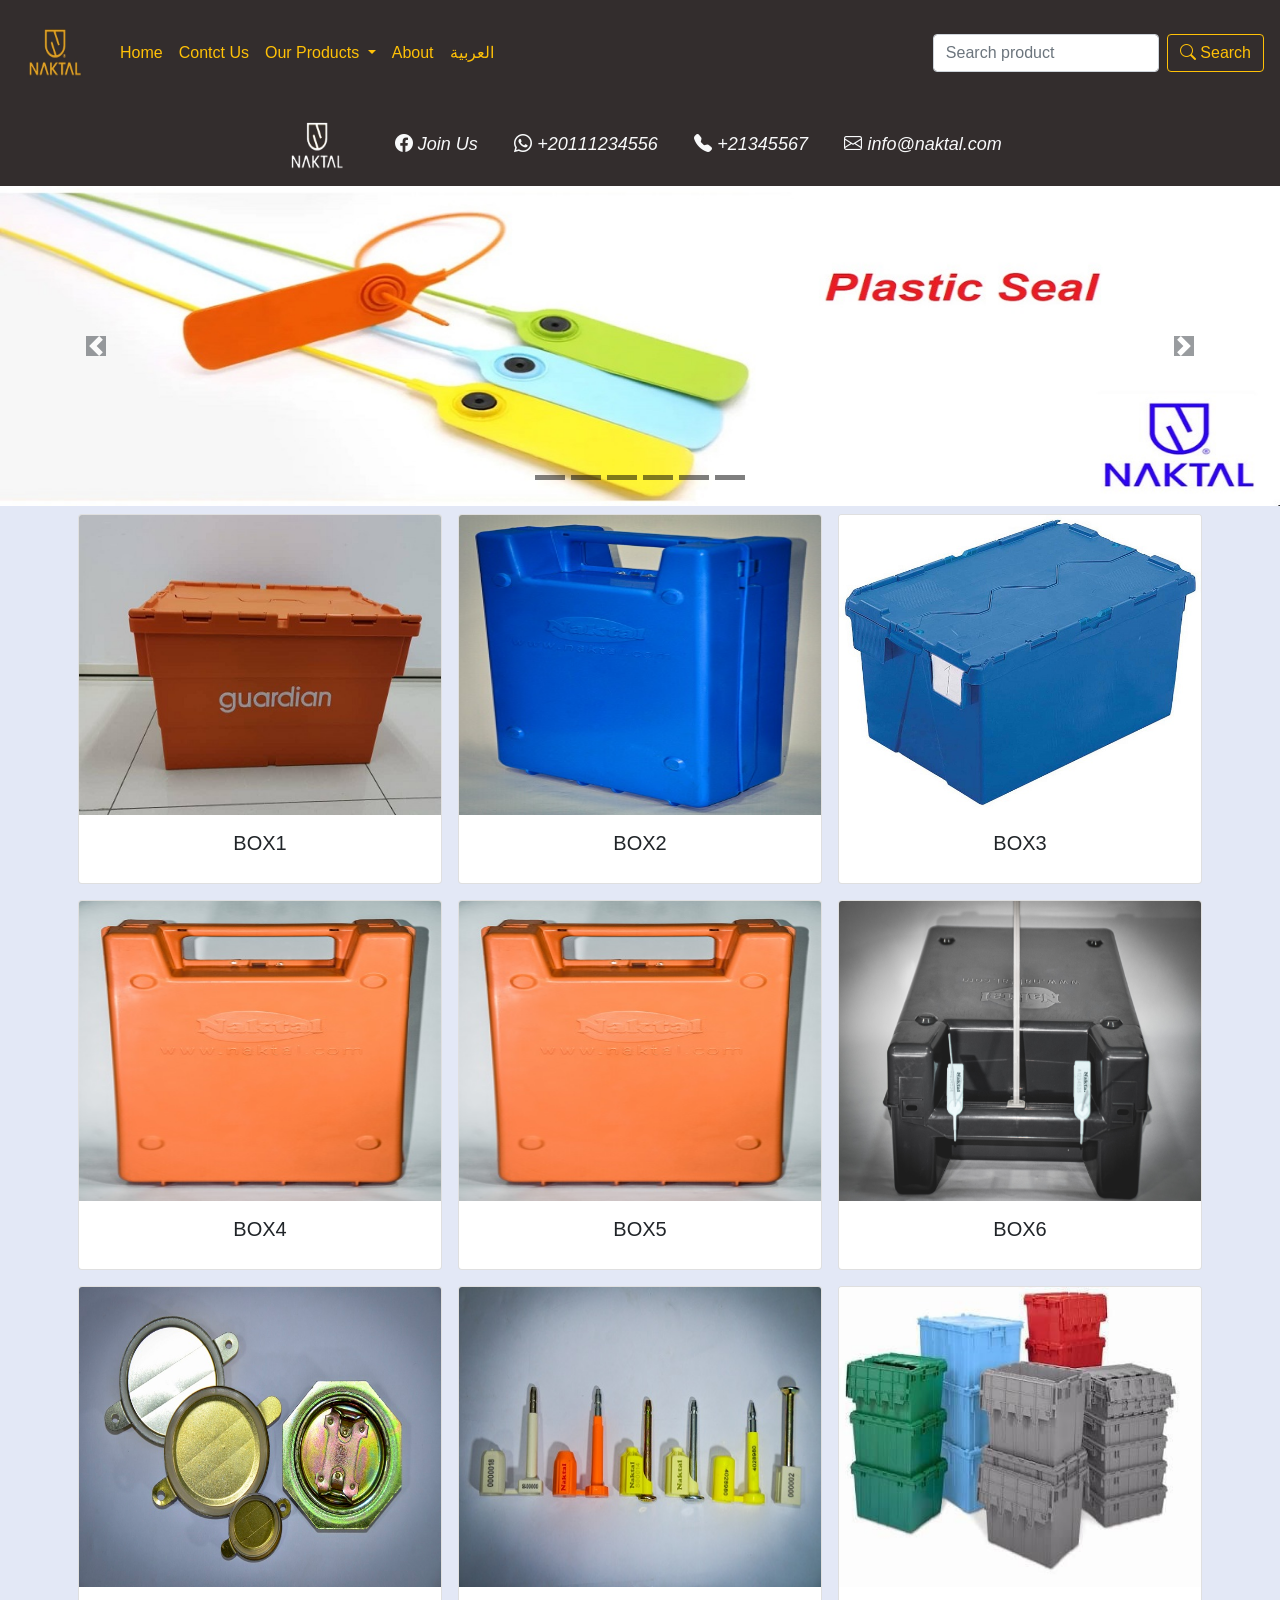
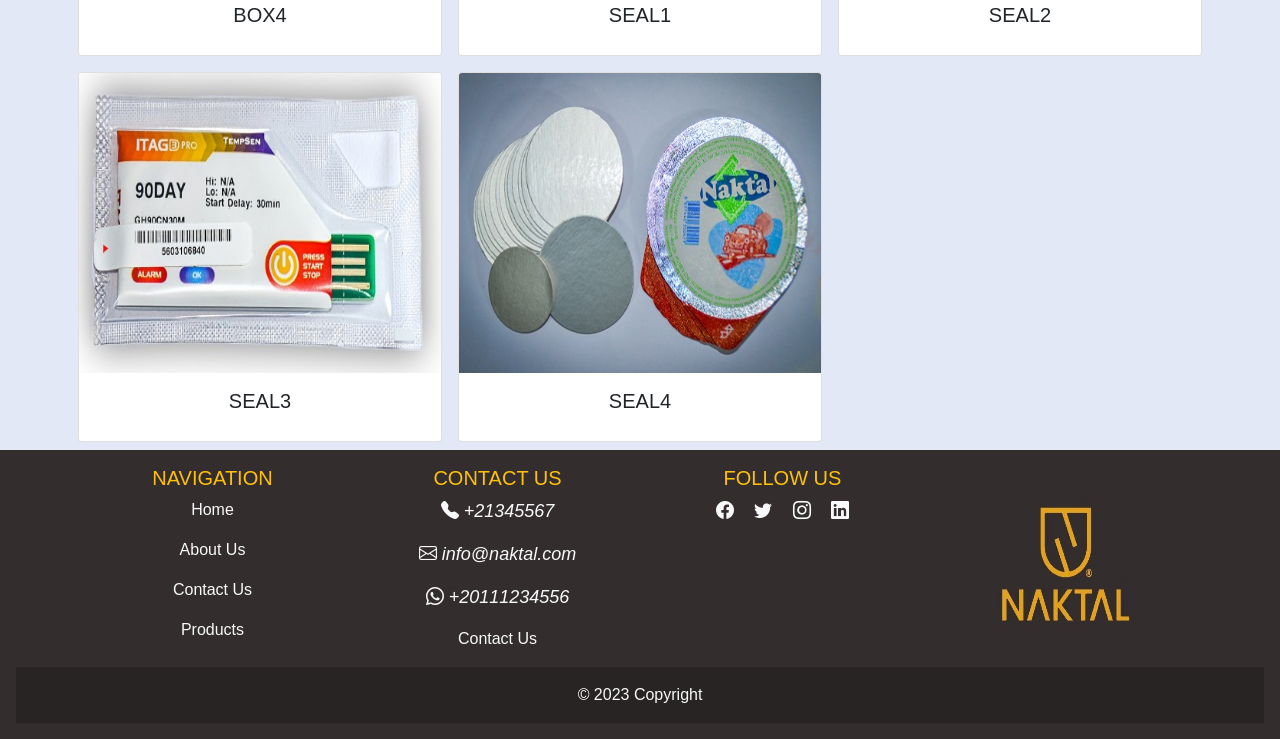
<file: index.html>
<!DOCTYPE html>
<html lang="en">
<head>
    <meta charset="UTF-8">
    <meta name="viewport" content="width=device-width, initial-scale=1.0">
    <title>Naktal</title>
    <link rel="stylesheet" href="css/bootstrap.css">
    <link rel="stylesheet" href="https://cdn.jsdelivr.net/npm/bootstrap-icons@1.11.1/font/bootstrap-icons.css">
    <style>
      body
      {
        background-color: #e3e8f6;
      }
      .hide {
        display: none;
        }
      .card {
        transition: 0.3s;
      }
      .card:hover {
        transform: scale(1.1);
      }
      .dropdown-item , a {
        cursor:pointer ;
      }
    </style>

</head>

<body>
    
      <nav class="navbar navbar-expand-lg navbar-dark " style="background-color: #332D2D;">
        <a class="navbar-brand text-warning" href="about.html"><img src="images/logo_gold.jpeg" style="height: 80px; width: 80px;"></a>
        <button class="navbar-toggler" type="button" data-toggle="collapse" data-target="#navbarSupportedContent" aria-controls="navbarSupportedContent" aria-expanded="false" aria-label="Toggle navigation">
          <span class="navbar-toggler-icon"></span>
        </button>
      
        <div class="collapse navbar-collapse" id="navbarSupportedContent">
          <ul class="navbar-nav mr-auto">
            <li class="nav-item active">
              <a class="nav-link text-warning" href="#">Home <span class="sr-only">(current)</span></a>
            </li>
            <li class="nav-item">
              <a class="nav-link text-warning" href="contact.html">Contct Us</a>
            </li>
            <li class="nav-item dropdown">
              <a class="nav-link dropdown-toggle text-warning" href="#" role="button" data-toggle="dropdown" aria-expanded="false">
                Our Products
              </a>
              <div class="dropdown-menu bg-dark">
                <a class="dropdown-item text-warning" onclick="filterProduct('boxes')" >Security Boxes</a>
                <a class="dropdown-item text-warning" onclick="filterProduct('seals')">Security Seals</a>
                <a class="dropdown-item text-warning" onclick="filterProduct('boxes')">Securiy Labels</a>
                <a class="dropdown-item text-warning" onclick="filterProduct('boxes')">Temper Evidant</a>
                <a class="dropdown-item text-warning" onclick="filterProduct('boxes')">Induction Sseals</a>
                <a class="dropdown-item text-warning" onclick="filterProduct('boxes')">Data Logger</a>
                <a class="dropdown-item text-warning" onclick="filterProduct('all')">All Products</a>
              </div>
            </li>
            <li class="nav-item">
              <a class="nav-link text-warning" href="about.html">About<span class="sr-only"></span></a>
            </li>
            <li class="nav-item active" style="list-style: none;">
              <a class="nav-link text-warning" href="indexA.html">العربية<span class="sr-only"></span></a>
            </li>
          </ul>
          <form class="form-inline my-2 my-lg-0">
              <input class="form-control mr-sm-2" id="search-input" type="search" placeholder="Search product" aria-label="Search">
              <button class="btn btn-outline-warning my-2 my-sm-0" id="search" type="button" ><i class="bi bi-search"></i> Search</button>
          </form>
        </div>
      </nav>

      <div class="container-fluid text-center" style="background-color: #332D2D;">
        <img src="images/logo_white.jpeg" class="img-reponsive mx-3" style="height: 80px; width: 80px;" >
        <a href="https://www.facebook.com/noon.eg" class="text-decoration-none"><i class="bi bi-facebook text-light mx-3" style="font-size: large;">  Join Us</i></a>
        <i class="bi bi-whatsapp text-light mx-3" style="font-size: large;"> +20111234556</i>
        <i class="bi bi-telephone-fill text-light mx-3" style="font-size: large;"> +21345567</i> 
        <i class="bi bi-envelope text-light mx-3" style="font-size: large;"> info@naktal.com</i>
      </div>
        
      <div id="slide" class="carousel slide text-center" >
          <ol class="carousel-indicators">
            <li data-target="#slide" data-slide-to="0" style="height: 5px; background-color: black;"></li>
            <li data-target="#slide" data-slide-to="1" style="height: 5px; background-color: black;"></li>
            <li data-target="#slide" data-slide-to="2" style="height: 5px; background-color: black;"></li>
            <li data-target="#slide" data-slide-to="3" style="height: 5px; background-color: black;"></li>
            <li data-target="#slide" data-slide-to="4" style="height: 5px; background-color: black;"></li>
            <li data-target="#slide" data-slide-to="5" style="height: 5px; background-color: black;"></li>
          </ol>
          <div class="carousel-inner">
            <div class="carousel-item active">
              <img src="images/n_1.jpeg" alt="" class="img-fluid"  >
            </div>
            <div class="carousel-item ">
              <img src="images/n_2.jpeg" alt="" class="img-fluid"  >
            </div>
            <div class="carousel-item ">
              <img src="images/n_3.jpeg" alt="" class="img-fluid"  >
            </div>
            <div class="carousel-item ">
              <img src="images/n_4.jpeg" alt="" class="img-fluid"  >
            </div>
            <div class="carousel-item ">
              <img src="images/n_5.jpeg" alt="" class="img-fluid"  >
            </div>
            <div class="carousel-item ">
              <img src="images/n_6.jpeg" alt="" class="img-fluid"  >
            </div>
          </div>
          <a href="#slide" class="carousel-control-next" data-slide="next">
            <span class="carousel-control-next-icon bg-dark"></span>
          </a>
          <a href="#slide" class="carousel-control-prev" data-slide="prev">
            <span class="carousel-control-prev-icon bg-dark"></span>
          </a>
      </div>

      <div id="products"></div>


<footer class="text-light text-center p-3" style="background-color: #332D2D;">
    <!-- Grid container -->
    <div class="container">
      <!--Grid row-->
      <div class="row text-center">
        <!--Grid column-->
        <div class="col-md-3">
          <h5 class="text-uppercase text-warning">Navigation</h5>
          <p><a class="text-decoration-none text-light" href="index.html">Home</a></p>
          <p><a class="text-decoration-none text-light" href="about.html">About Us</a></p>
          <p><a class="text-decoration-none text-light" href="contact.html">Contact Us</a></p>
          <p><a class="text-decoration-none text-light" onclick="filterProduct('all')">Products</a></p>
        </div>

        <div class="col-md-3">
          <h5 class="text-uppercase text-warning">Contact Us</h5>
          <p><i class="bi bi-telephone-fill" style="font-size: large;"> +21345567</i></p> 
          <p><i class="bi bi-envelope" style="font-size: large;"> info@naktal.com</i></p>
          <p><i class="bi bi-whatsapp" style="font-size: large;"> +20111234556</i></p>
          <p><a class="text-decoration-none text-light" href="contact.html">Contact Us</a></p>
        </div>

        <div class="col-md-3">
          <h5 class="text-uppercase text-warning">Follow Us</h5>
            <a href="https://www.facebook.com/noon.eg" class="text-decoration-none"><i class="bi bi-facebook text-light mx-2" style="font-size: large;"></i></a>
            <a href="https://twitter.com/" class="text-decoration-none"><i class="bi bi-twitter text-light mx-2" style="font-size: large;"></i></a>
            <a href="https://www.instagram.com/" class="text-decoration-none"><i class="bi bi-instagram text-light mx-2" style="font-size: large;"></i></a>
            <a href="https://www.linkedin.com/" class="text-decoration-none"><i class="bi bi-linkedin text-light mx-2" style="font-size: large;"></i></a>
          </div>
          <div class="col-md-3">
            <img src="images/logo_gold.jpeg" style="height: 200px; width: 200px;">
          </div>

      </div>
      
    </div>

    <div class="text-center p-3" style="background-color: rgba(0, 0, 0, 0.2);">
      © 2023 Copyright
    </div>
  </footer>

    <script src="js/popper.min.js"></script>
    <script src="js/jquery-3.7.1.min.js"></script>
    <script src="js/bootstrap.js"></script>
    <script src="js/script.js"></script>


</body>


</html>
</file>
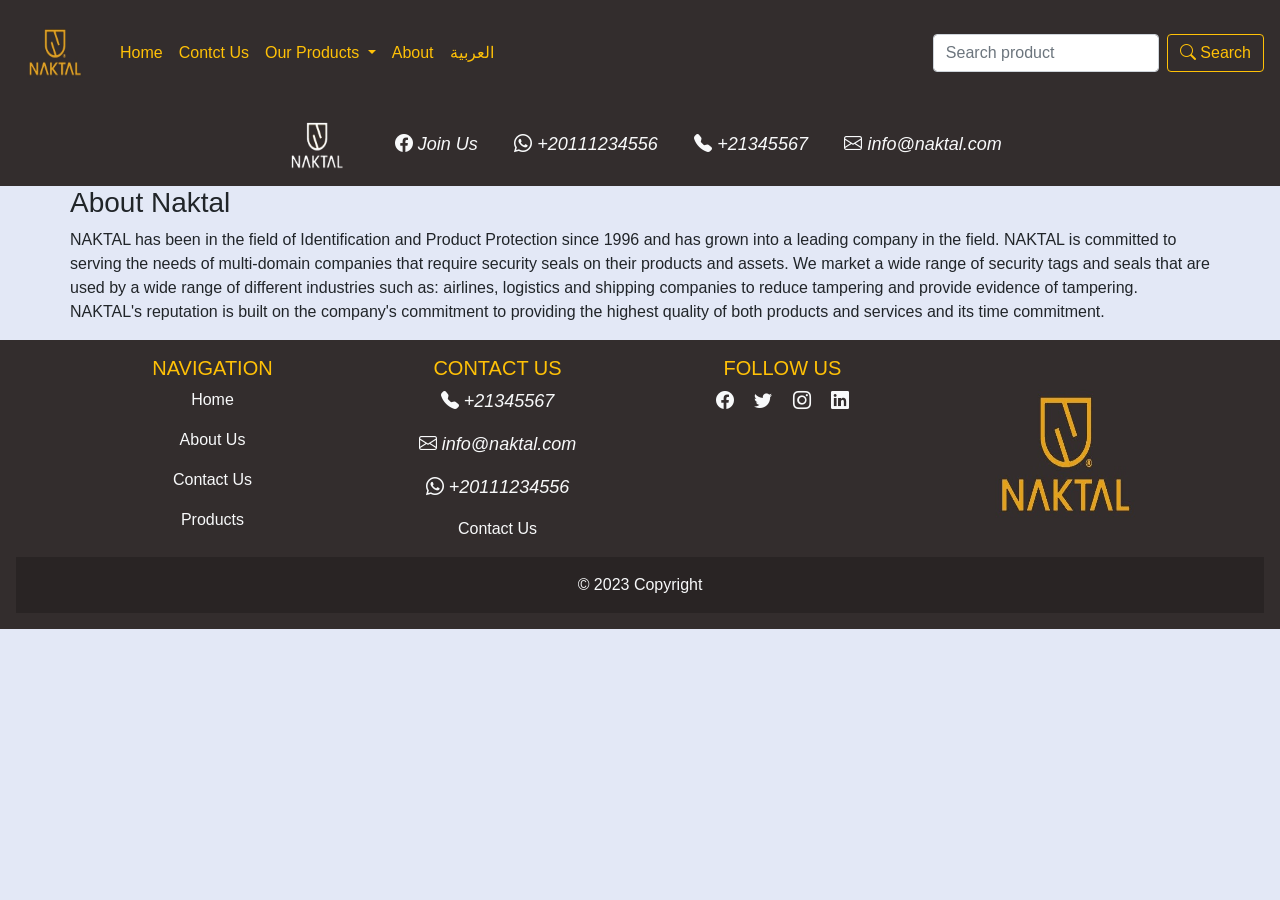
<file: about.html>
<!DOCTYPE html>
<html lang="en">
<head>
    <meta charset="UTF-8">
    <meta name="viewport" content="width=device-width, initial-scale=1.0">
    <title>Naktal</title>
    <link rel="stylesheet" href="css/bootstrap.css">
    <link rel="stylesheet" href="https://cdn.jsdelivr.net/npm/bootstrap-icons@1.11.1/font/bootstrap-icons.css">
    <style>
      body
      {
        background-color: #e3e8f6;
      }
    </style>
</head>

<body>
  <nav class="navbar navbar-expand-lg navbar-dark " style="background-color: #332D2D;">
    <a class="navbar-brand text-warning" href="about.html"><img src="images/logo_gold.jpeg" style="height: 80px; width: 80px;"></a>
    <button class="navbar-toggler" type="button" data-toggle="collapse" data-target="#navbarSupportedContent" aria-controls="navbarSupportedContent" aria-expanded="false" aria-label="Toggle navigation">
      <span class="navbar-toggler-icon"></span>
    </button>
  
    <div class="collapse navbar-collapse" id="navbarSupportedContent">
      <ul class="navbar-nav mr-auto">
        <li class="nav-item active">
          <a class="nav-link text-warning" href="index.html">Home <span class="sr-only">(current)</span></a>
        </li>
        <li class="nav-item">
          <a class="nav-link text-warning" href="contact.html">Contct Us</a>
        </li>
        <li class="nav-item dropdown">
          <a class="nav-link dropdown-toggle text-warning" href="#" role="button" data-toggle="dropdown" aria-expanded="false">
            Our Products
          </a>
          <div class="dropdown-menu bg-dark">
            <a class="dropdown-item text-warning" href="index.html#boxes">Security Boxes</a>
            <a class="dropdown-item text-warning" href="index.html#securitySeals">Security Seals</a>
            <a class="dropdown-item text-warning" href="index.html#securityLabels">Securiy Labels</a>
            <a class="dropdown-item text-warning" href="index.html#temperEvidant">Temper Evidant</a>
            <a class="dropdown-item text-warning" href="index.html#inductionSseals">Induction Sseals</a>
            <a class="dropdown-item text-warning" href="index.html#dataLogger">Data Logger</a>
          </div>
        </li>
        <li class="nav-item">
          <a class="nav-link text-warning" href="#">About<span class="sr-only"></span></a>
        </li>
        <li class="nav-item active" style="list-style: none;">
          <a class="nav-link text-warning" href="indexA.html">العربية<span class="sr-only"></span></a>
        </li>
      </ul>
      <form class="form-inline my-2 my-lg-0">
          <input class="form-control mr-sm-2" id="search-input" type="search" placeholder="Search product" aria-label="Search">
          <button class="btn btn-outline-warning my-2 my-sm-0" id="search" type="button" ><i class="bi bi-search"></i> Search</button>
      </form>
    </div>
  </nav>

  <div class="container-fluid text-center" style="background-color: #332D2D;">
    <img src="images/logo_white.jpeg" class="img-reponsive mx-3" style="height: 80px; width: 80px;" >
    <a href="https://www.facebook.com/noon.eg" class="text-decoration-none"><i class="bi bi-facebook text-light mx-3" style="font-size: large;">  Join Us</i></a>
    <i class="bi bi-whatsapp text-light mx-3" style="font-size: large;"> +20111234556</i>
    <i class="bi bi-telephone-fill text-light mx-3" style="font-size: large;"> +21345567</i> 
    <i class="bi bi-envelope text-light mx-3" style="font-size: large;"> info@naktal.com</i>
  </div>

<div class="container"> 
  <a id="about">
    <div class="row">
      <h3>About Naktal </h3>
      <p>
        NAKTAL has been in the field of Identification and Product Protection since 1996 and has grown into a leading company in the field.
        NAKTAL is committed to serving the needs of multi-domain companies that require security seals on their products and assets.
        We market a wide range of security tags and seals that are used by a wide range of different industries such as: airlines, logistics and shipping companies to reduce tampering and provide evidence of tampering.
        NAKTAL's reputation is built on the company's commitment to providing the highest quality of both products and services and its time commitment.
      </p>
  
    </div>
  </a>
</div>

<footer class="text-light text-center p-3" style="background-color: #332D2D;">
  <!-- Grid container -->
  <div class="container">
    <!--Grid row-->
    <div class="row text-center">
      <!--Grid column-->
      <div class="col-md-3">
        <h5 class="text-uppercase text-warning">Navigation</h5>
        <p><a class="text-decoration-none text-light" href="index.html">Home</a></p>
        <p><a class="text-decoration-none text-light" href="about.html">About Us</a></p>
        <p><a class="text-decoration-none text-light" href="contact.html">Contact Us</a></p>
        <p><a class="text-decoration-none text-light" href="index.html#boxes">Products</a></p>
      </div>

      <div class="col-md-3">
        <h5 class="text-uppercase text-warning">Contact Us</h5>
        <p><i class="bi bi-telephone-fill" style="font-size: large;"> +21345567</i></p> 
        <p><i class="bi bi-envelope" style="font-size: large;"> info@naktal.com</i></p>
        <p><i class="bi bi-whatsapp" style="font-size: large;"> +20111234556</i></p>
        <p><a class="text-decoration-none text-light" href="contact.html">Contact Us</a></p>
      </div>

      <div class="col-md-3">
        <h5 class="text-uppercase text-warning">Follow Us</h5>
          <a href="https://www.facebook.com/noon.eg" class="text-decoration-none"><i class="bi bi-facebook text-light mx-2" style="font-size: large;"></i></a>
          <a href="https://twitter.com/" class="text-decoration-none"><i class="bi bi-twitter text-light mx-2" style="font-size: large;"></i></a>
          <a href="https://www.instagram.com/" class="text-decoration-none"><i class="bi bi-instagram text-light mx-2" style="font-size: large;"></i></a>
          <a href="https://www.linkedin.com/" class="text-decoration-none"><i class="bi bi-linkedin text-light mx-2" style="font-size: large;"></i></a>
        </div>
        <div class="col-md-3">
          <img src="images/logo_gold.jpeg" style="height: 200px; width: 200px;">
        </div>

    </div>
    
  </div>

  <div class="text-center p-3" style="background-color: rgba(0, 0, 0, 0.2);">
    © 2023 Copyright
  </div>
</footer>

    <script src="js/popper.min.js"></script>
    <script src="js/jquery-3.7.1.min.js"></script>
    <script src="js/bootstrap.js"></script>
    <script src="https://smtpjs.com/v3/smtp.js"></script>

</body>


</html>
</file>
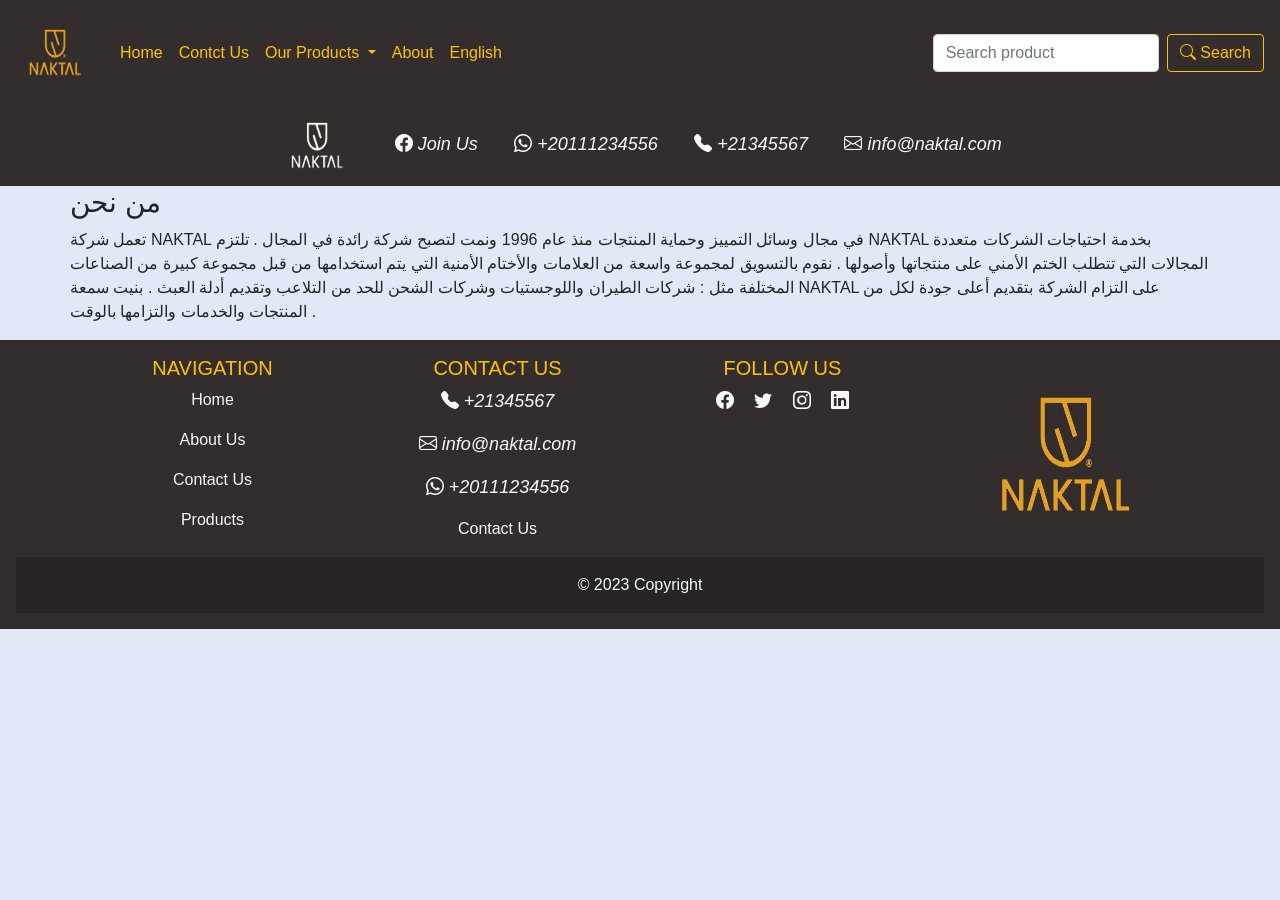
<file: aboutA.html>
<!DOCTYPE html>
<html lang="en">
<head>
    <meta charset="UTF-8">
    <meta name="viewport" content="width=device-width, initial-scale=1.0">
    <title>Naktal</title>
    <link rel="stylesheet" href="css/bootstrap.css">
    <link rel="stylesheet" href="https://cdn.jsdelivr.net/npm/bootstrap-icons@1.11.1/font/bootstrap-icons.css">
    <style>
      body
      {
        background-color: #e3e8f6;
      }
    </style>

</head>

<body>
  <nav class="navbar navbar-expand-lg navbar-dark " style="background-color: #332D2D;">
    <a class="navbar-brand text-warning" href="about.html"><img src="images/logo_gold.jpeg" style="height: 80px; width: 80px;"></a>
    <button class="navbar-toggler" type="button" data-toggle="collapse" data-target="#navbarSupportedContent" aria-controls="navbarSupportedContent" aria-expanded="false" aria-label="Toggle navigation">
      <span class="navbar-toggler-icon"></span>
    </button>
  
    <div class="collapse navbar-collapse" id="navbarSupportedContent">
      <ul class="navbar-nav mr-auto">
        <li class="nav-item active">
          <a class="nav-link text-warning" href="indexA.html">Home <span class="sr-only">(current)</span></a>
        </li>
        <li class="nav-item">
          <a class="nav-link text-warning" href="contactA.html">Contct Us</a>
        </li>
        <li class="nav-item dropdown">
          <a class="nav-link dropdown-toggle text-warning" href="#" role="button" data-toggle="dropdown" aria-expanded="false">
            Our Products
          </a>
          <div class="dropdown-menu bg-dark">
            <a class="dropdown-item text-warning" href="indexA.html#boxes">Security Boxes</a>
            <a class="dropdown-item text-warning" href="indexA.html#securitySeals">Security Seals</a>
            <a class="dropdown-item text-warning" href="indexA.html#securityLabels">Securiy Labels</a>
            <a class="dropdown-item text-warning" href="indexA.html#temperEvidant">Temper Evidant</a>
            <a class="dropdown-item text-warning" href="indexA.html#inductionSseals">Induction Sseals</a>
            <a class="dropdown-item text-warning" href="indexA.html#dataLogger">Data Logger</a>
          </div>
        </li>
        <li class="nav-item">
          <a class="nav-link text-warning" href="#">About<span class="sr-only"></span></a>
        </li>
        <li class="nav-item active" style="list-style: none;">
          <a class="nav-link text-warning" href="index.html">English<span class="sr-only"></span></a>
        </li>
      </ul>
      <form class="form-inline my-2 my-lg-0">
          <input class="form-control mr-sm-2" id="search-input" type="search" placeholder="Search product" aria-label="Search">
          <button class="btn btn-outline-warning my-2 my-sm-0" id="search" type="button" ><i class="bi bi-search"></i> Search</button>
      </form>
    </div>
  </nav>

  <div class="container-fluid text-center" style="background-color: #332D2D;">
    <img src="images/logo_white.jpeg" class="img-reponsive mx-3" style="height: 80px; width: 80px;" >
    <a href="https://www.facebook.com/noon.eg" class="text-decoration-none"><i class="bi bi-facebook text-light mx-3" style="font-size: large;">  Join Us</i></a>
    <i class="bi bi-whatsapp text-light mx-3" style="font-size: large;"> +20111234556</i>
    <i class="bi bi-telephone-fill text-light mx-3" style="font-size: large;"> +21345567</i> 
    <i class="bi bi-envelope text-light mx-3" style="font-size: large;"> info@naktal.com</i>
  </div>



<div class="container"> 
  <a id="about">
    <div class="row">
      <h3>من نحن  </h3>
      <p>
        تعمل شركة NAKTAL في مجال وسائل التمييز وحماية المنتجات منذ عام 1996 ونمت لتصبح شركة رائدة في المجال .
        تلتزم NAKTAL بخدمة احتياجات الشركات متعددة المجالات التي تتطلب الختم الأمني على منتجاتها وأصولها .
        نقوم بالتسويق لمجموعة واسعة من العلامات والأختام الأمنية التي يتم استخدامها من قبل مجموعة كبيرة من الصناعات المختلفة مثل : شركات الطيران واللوجستيات وشركات الشحن للحد من التلاعب وتقديم أدلة العبث .
        بنيت سمعة NAKTAL على التزام الشركة بتقديم أعلى جودة لكل من المنتجات والخدمات والتزامها بالوقت .
      </p>
  
    </div>
  </a>
</div>

<footer class="text-light text-center p-3" style="background-color: #332D2D;">
  <!-- Grid container -->
  <div class="container">
    <!--Grid row-->
    <div class="row text-center">
      <!--Grid column-->
      <div class="col-md-3">
        <h5 class="text-uppercase text-warning">Navigation</h5>
        <p><a class="text-decoration-none text-light" href="index.html">Home</a></p>
        <p><a class="text-decoration-none text-light" href="about.html">About Us</a></p>
        <p><a class="text-decoration-none text-light" href="contact.html">Contact Us</a></p>
        <p><a class="text-decoration-none text-light" href="index.html#boxes">Products</a></p>
      </div>

      <div class="col-md-3">
        <h5 class="text-uppercase text-warning">Contact Us</h5>
        <p><i class="bi bi-telephone-fill" style="font-size: large;"> +21345567</i></p> 
        <p><i class="bi bi-envelope" style="font-size: large;"> info@naktal.com</i></p>
        <p><i class="bi bi-whatsapp" style="font-size: large;"> +20111234556</i></p>
        <p><a class="text-decoration-none text-light" href="contact.html">Contact Us</a></p>
      </div>

      <div class="col-md-3">
        <h5 class="text-uppercase text-warning">Follow Us</h5>
          <a href="https://www.facebook.com/noon.eg" class="text-decoration-none"><i class="bi bi-facebook text-light mx-2" style="font-size: large;"></i></a>
          <a href="https://twitter.com/" class="text-decoration-none"><i class="bi bi-twitter text-light mx-2" style="font-size: large;"></i></a>
          <a href="https://www.instagram.com/" class="text-decoration-none"><i class="bi bi-instagram text-light mx-2" style="font-size: large;"></i></a>
          <a href="https://www.linkedin.com/" class="text-decoration-none"><i class="bi bi-linkedin text-light mx-2" style="font-size: large;"></i></a>
        </div>
        <div class="col-md-3">
          <img src="images/logo_gold.jpeg" style="height: 200px; width: 200px;">
        </div>

    </div>
    
  </div>

  <div class="text-center p-3" style="background-color: rgba(0, 0, 0, 0.2);">
    © 2023 Copyright
  </div>
</footer>

    <script src="js/popper.min.js"></script>
    <script src="js/jquery-3.7.1.min.js"></script>
    <script src="js/bootstrap.js"></script>
    <script src="https://smtpjs.com/v3/smtp.js"></script>

</body>


</html>
</file>
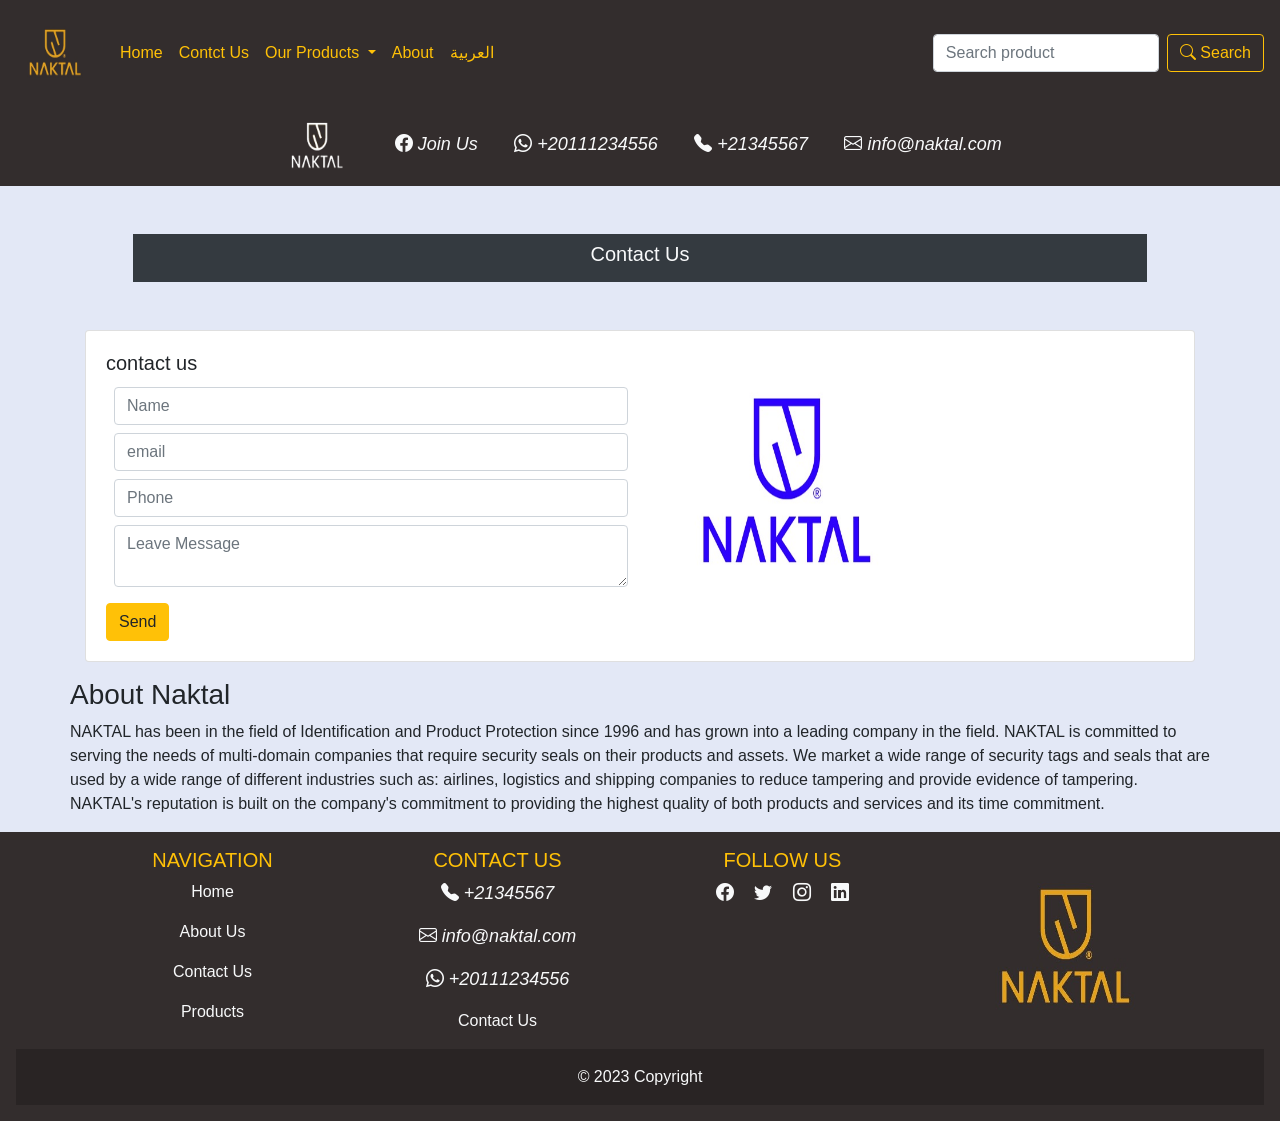
<file: contact.html>
<!DOCTYPE html>
<html lang="en">
<head>
    <meta charset="UTF-8">
    <meta name="viewport" content="width=device-width, initial-scale=1.0">
    <title>Naktal</title>
    <link rel="stylesheet" href="css/bootstrap.css">
    <link rel="stylesheet" href="https://cdn.jsdelivr.net/npm/bootstrap-icons@1.11.1/font/bootstrap-icons.css">
    <style>
      body
      {
        background-color: #e3e8f6;
      }
    </style>

</head>

<body>
  <nav class="navbar navbar-expand-lg navbar-dark " style="background-color: #332D2D;">
    <a class="navbar-brand text-warning" href="about.html"><img src="images/logo_gold.jpeg" style="height: 80px; width: 80px;"></a>
    <button class="navbar-toggler" type="button" data-toggle="collapse" data-target="#navbarSupportedContent" aria-controls="navbarSupportedContent" aria-expanded="false" aria-label="Toggle navigation">
      <span class="navbar-toggler-icon"></span>
    </button>
  
    <div class="collapse navbar-collapse" id="navbarSupportedContent">
      <ul class="navbar-nav mr-auto">
        <li class="nav-item active">
          <a class="nav-link text-warning" href="index.html">Home <span class="sr-only">(current)</span></a>
        </li>
        <li class="nav-item">
          <a class="nav-link text-warning" href="contact.html">Contct Us</a>
        </li>
        <li class="nav-item dropdown">
          <a class="nav-link dropdown-toggle text-warning" href="#" role="button" data-toggle="dropdown" aria-expanded="false">
            Our Products
          </a>
          <div class="dropdown-menu bg-dark">
            <a class="dropdown-item text-warning" href="index.html#boxes">Security Boxes</a>
            <a class="dropdown-item text-warning" href="index.html#securitySeals">Security Seals</a>
            <a class="dropdown-item text-warning" href="index.html#securityLabels">Securiy Labels</a>
            <a class="dropdown-item text-warning" href="index.html#temperEvidant">Temper Evidant</a>
            <a class="dropdown-item text-warning" href="index.html#inductionSseals">Induction Sseals</a>
            <a class="dropdown-item text-warning" href="index.html#dataLogger">Data Logger</a>
          </div>
        </li>
        <li class="nav-item">
          <a class="nav-link text-warning" href="about.html">About<span class="sr-only"></span></a>
        </li>
        <li class="nav-item active" style="list-style: none;">
          <a class="nav-link text-warning" href="indexA.html">العربية<span class="sr-only"></span></a>
        </li>
      </ul>
      <form class="form-inline my-2 my-lg-0">
          <input class="form-control mr-sm-2" id="search-input" type="search" placeholder="Search product" aria-label="Search">
          <button class="btn btn-outline-warning my-2 my-sm-0" id="search" type="button" ><i class="bi bi-search"></i> Search</button>
      </form>
    </div>
  </nav>

  <div class="container-fluid text-center" style="background-color: #332D2D;">
    <img src="images/logo_white.jpeg" class="img-reponsive mx-3" style="height: 80px; width: 80px;" >
    <a href="https://www.facebook.com/noon.eg" class="text-decoration-none"><i class="bi bi-facebook text-light mx-3" style="font-size: large;">  Join Us</i></a>
    <i class="bi bi-whatsapp text-light mx-3" style="font-size: large;"> +20111234556</i>
    <i class="bi bi-telephone-fill text-light mx-3" style="font-size: large;"> +21345567</i> 
    <i class="bi bi-envelope text-light mx-3" style="font-size: large;"> info@naktal.com</i>
  </div>

          


<div class="container">
    <div class="text-center m-5 bg-dark text-light p-2">
      <h5>Contact Us</h5>
  </div>
    
    <div class="card mb-3" >
        <div class="row no-gutters">

          <div class="col">
            <div class="card-body">
              <h5 class="card-title">contact us</h5>
                          
              <form onsubmit="sendEmail(); reset(); return false;">
                <div class="form-group">
                  <input type="text" class="form-control m-2" id="name" placeholder="Name">
                  <input type="email" class="form-control m-2" id="email" placeholder="email">
                  <input type="text" class="form-control m-2" id="phone" placeholder="Phone">
                  <textarea type="text" class="form-control m-2" id="msg" placeholder="Leave Message"></textarea>
                </div>

                <button type="submit" class="btn btn-warning">Send</button>
              </form>


            </div>
          </div>
          <div class="col">
            <img src="images/logo.jpg" class="card-img" alt="..." style="height: 300px; width: 300px;">
          </div>
        </div>
      </div>

</div>
<div class="container"> 
  <a id="about">
    <div class="row">
      <h3>About Naktal </h3>
      <p>
        NAKTAL has been in the field of Identification and Product Protection since 1996 and has grown into a leading company in the field.
        NAKTAL is committed to serving the needs of multi-domain companies that require security seals on their products and assets.
        We market a wide range of security tags and seals that are used by a wide range of different industries such as: airlines, logistics and shipping companies to reduce tampering and provide evidence of tampering.
        NAKTAL's reputation is built on the company's commitment to providing the highest quality of both products and services and its time commitment.
      </p>
  
    </div>
  </a>
</div>

<footer class="text-light text-center p-3" style="background-color: #332D2D;">
  <!-- Grid container -->
  <div class="container">
    <!--Grid row-->
    <div class="row text-center">
      <!--Grid column-->
      <div class="col-md-3">
        <h5 class="text-uppercase text-warning">Navigation</h5>
        <p><a class="text-decoration-none text-light" href="index.html">Home</a></p>
        <p><a class="text-decoration-none text-light" href="about.html">About Us</a></p>
        <p><a class="text-decoration-none text-light" href="contact.html">Contact Us</a></p>
        <p><a class="text-decoration-none text-light" href="index.html#boxes">Products</a></p>
      </div>

      <div class="col-md-3">
        <h5 class="text-uppercase text-warning">Contact Us</h5>
        <p><i class="bi bi-telephone-fill" style="font-size: large;"> +21345567</i></p> 
        <p><i class="bi bi-envelope" style="font-size: large;"> info@naktal.com</i></p>
        <p><i class="bi bi-whatsapp" style="font-size: large;"> +20111234556</i></p>
        <p><a class="text-decoration-none text-light" href="contact.html">Contact Us</a></p>
      </div>

      <div class="col-md-3">
        <h5 class="text-uppercase text-warning">Follow Us</h5>
          <a href="https://www.facebook.com/noon.eg" class="text-decoration-none"><i class="bi bi-facebook text-light mx-2" style="font-size: large;"></i></a>
          <a href="https://twitter.com/" class="text-decoration-none"><i class="bi bi-twitter text-light mx-2" style="font-size: large;"></i></a>
          <a href="https://www.instagram.com/" class="text-decoration-none"><i class="bi bi-instagram text-light mx-2" style="font-size: large;"></i></a>
          <a href="https://www.linkedin.com/" class="text-decoration-none"><i class="bi bi-linkedin text-light mx-2" style="font-size: large;"></i></a>
        </div>
        <div class="col-md-3">
          <img src="images/logo_gold.jpeg" style="height: 200px; width: 200px;">
        </div>

    </div>
    
  </div>

  <div class="text-center p-3" style="background-color: rgba(0, 0, 0, 0.2);">
    © 2023 Copyright
  </div>
</footer>

    <script src="js/popper.min.js"></script>
    <script src="js/jquery-3.7.1.min.js"></script>
    <script src="js/bootstrap.js"></script>
    <script src="https://smtpjs.com/v3/smtp.js"></script>
    <script>
      function sendEmail()
      {
        Email.send({
              SecureToken : "d872c0a7-cbb4-4c34-8037-e7ff36b41000",
              To : 'Naktalegypt@gmail.com',
              From : "Naktalegypt@gmail.com",
              Subject : "New Contact from Enquery",
              Body : "Name :"+document.getElementById("name").value
              +"<br> Email :"+document.getElementById("email").value
              +"<br> Phone :"+document.getElementById("phone").value
              +"<br> Message :"+document.getElementById("msg").value
          }).then(
            message => alert("Message sent successfully")
          );
      }
    </script>
	<script>
        document.getElementById("search").addEventListener("click", () => {
        //initializations
        let searchInput = document.getElementById("search-input").value;
        let elements = document.querySelectorAll(".card-title");
        let cards = document.querySelectorAll(".card");

        elements.forEach((element, index) => {
          cards[index].classList.add("hide");
          if (element.innerText.toUpperCase().includes(searchInput.toUpperCase())) {

            cards[index].classList.remove("hide");
          } else {

            cards[index].classList.add("hide");
          }
        });
      });
  </script>
</body>


</html>
</file>
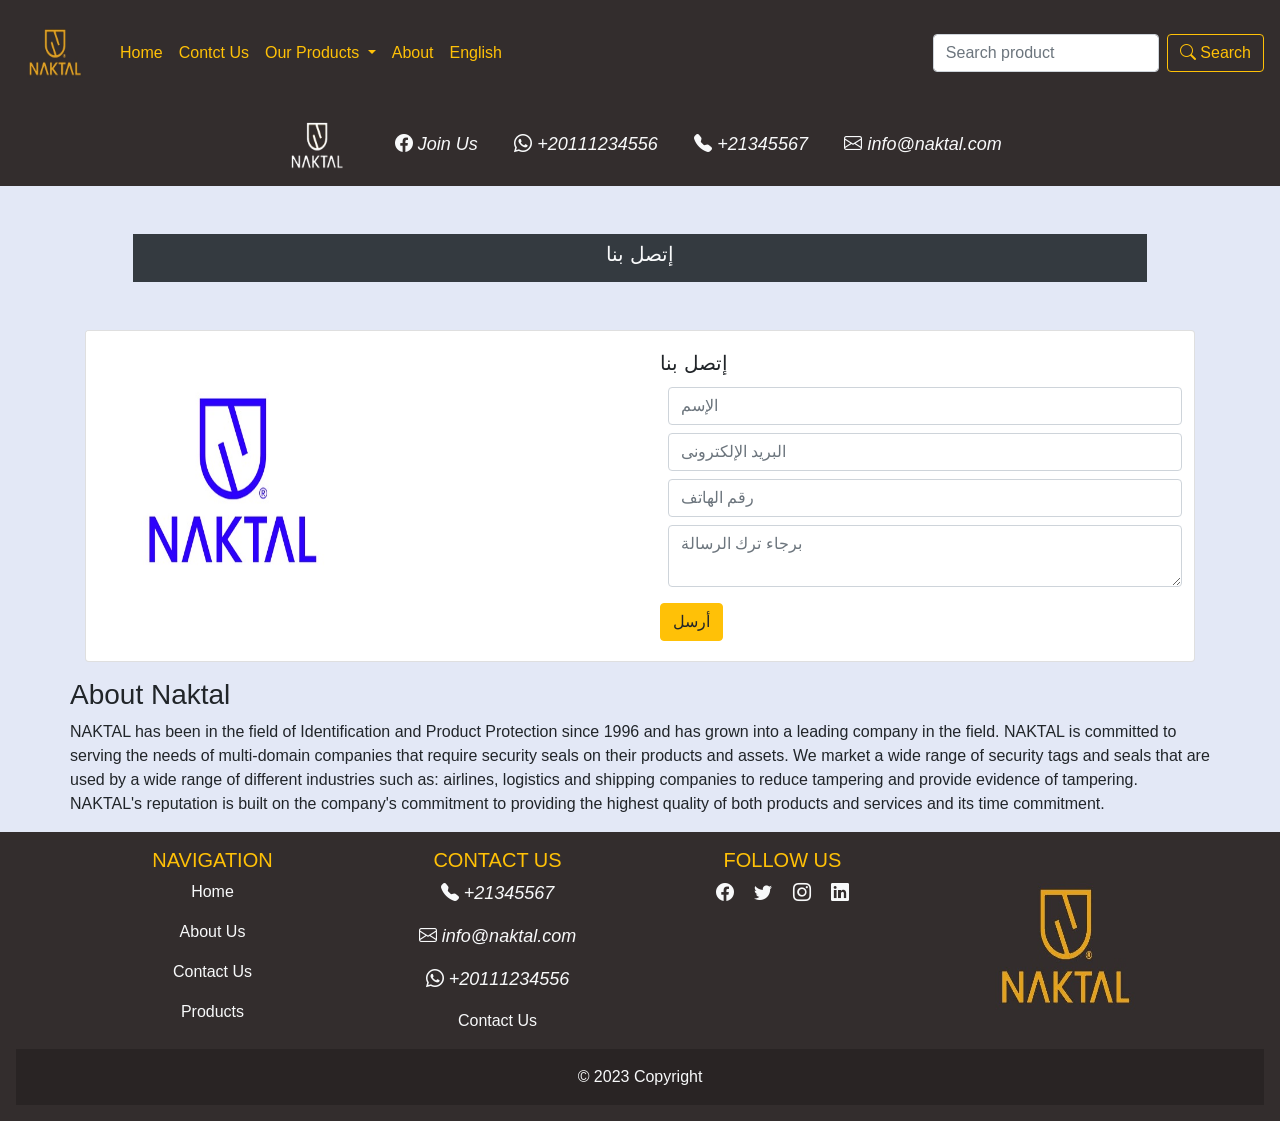
<file: contactA.html>
<!DOCTYPE html>
<html lang="en">
<head>
    <meta charset="UTF-8">
    <meta name="viewport" content="width=device-width, initial-scale=1.0">
    <title>Naktal</title>
    <link rel="stylesheet" href="css/bootstrap.css">
    <link rel="stylesheet" href="https://cdn.jsdelivr.net/npm/bootstrap-icons@1.11.1/font/bootstrap-icons.css">
    <style>
      body
      {
        background-color: #e3e8f6;
      }
    </style>

</head>

<body>
  <nav class="navbar navbar-expand-lg navbar-dark " style="background-color: #332D2D;">
    <a class="navbar-brand text-warning" href="about.html"><img src="images/logo_gold.jpeg" style="height: 80px; width: 80px;"></a>
    <button class="navbar-toggler" type="button" data-toggle="collapse" data-target="#navbarSupportedContent" aria-controls="navbarSupportedContent" aria-expanded="false" aria-label="Toggle navigation">
      <span class="navbar-toggler-icon"></span>
    </button>
  
    <div class="collapse navbar-collapse" id="navbarSupportedContent">
      <ul class="navbar-nav mr-auto">
        <li class="nav-item active">
          <a class="nav-link text-warning" href="indexA.html">Home <span class="sr-only">(current)</span></a>
        </li>
        <li class="nav-item">
          <a class="nav-link text-warning" href="#">Contct Us</a>
        </li>
        <li class="nav-item dropdown">
          <a class="nav-link dropdown-toggle text-warning" href="#" role="button" data-toggle="dropdown" aria-expanded="false">
            Our Products
          </a>
          <div class="dropdown-menu bg-dark">
            <a class="dropdown-item text-warning" href="indexA.html#boxes">Security Boxes</a>
            <a class="dropdown-item text-warning" href="indexA.html#securitySeals">Security Seals</a>
            <a class="dropdown-item text-warning" href="indexA.html#securityLabels">Securiy Labels</a>
            <a class="dropdown-item text-warning" href="indexA.html#temperEvidant">Temper Evidant</a>
            <a class="dropdown-item text-warning" href="indexA.html#inductionSseals">Induction Sseals</a>
            <a class="dropdown-item text-warning" href="indexA.html#dataLogger">Data Logger</a>
          </div>
        </li>
        <li class="nav-item">
          <a class="nav-link text-warning" href="aboutA.html">About<span class="sr-only"></span></a>
        </li>
        <li class="nav-item active" style="list-style: none;">
          <a class="nav-link text-warning" href="index.html">English<span class="sr-only"></span></a>
        </li>
      </ul>
      <form class="form-inline my-2 my-lg-0">
          <input class="form-control mr-sm-2" id="search-input" type="search" placeholder="Search product" aria-label="Search">
          <button class="btn btn-outline-warning my-2 my-sm-0" id="search" type="button" ><i class="bi bi-search"></i> Search</button>
      </form>
    </div>
  </nav>

  <div class="container-fluid text-center" style="background-color: #332D2D;">
    <img src="images/logo_white.jpeg" class="img-reponsive mx-3" style="height: 80px; width: 80px;" >
    <a href="https://www.facebook.com/noon.eg" class="text-decoration-none"><i class="bi bi-facebook text-light mx-3" style="font-size: large;">  Join Us</i></a>
    <i class="bi bi-whatsapp text-light mx-3" style="font-size: large;"> +20111234556</i>
    <i class="bi bi-telephone-fill text-light mx-3" style="font-size: large;"> +21345567</i> 
    <i class="bi bi-envelope text-light mx-3" style="font-size: large;"> info@naktal.com</i>
  </div>


          


<div class="container">
    <div class="text-center m-5 bg-dark text-light p-2">
      <h5>إتصل بنا</h5>
  </div>
    
    <div class="card mb-3" >
        <div class="row no-gutters">
          <div class="col">
            <img src="images/logo.jpg" class="card-img" alt="..." style="height: 300px; width: 300px;">
          </div>

          <div class="col">
            <div class="card-body">
              <h5 class="card-title">إتصل بنا</h5>
                          
              <form onsubmit="sendEmail(); reset(); return false;">
                <div class="form-group">
                  <input type="text" class="form-control m-2" id="name" placeholder="الإسم">
                  <input type="email" class="form-control m-2" id="email" placeholder="البريد الإلكترونى">
                  <input type="text" class="form-control m-2" id="phone" placeholder="رقم الهاتف">
                  <textarea type="text" class="form-control m-2" id="msg" placeholder="برجاء ترك الرسالة"></textarea>
                </div>

                <button type="submit" class="btn btn-warning">أرسل</button>
              </form>


            </div>
          </div>

        </div>
      </div>

</div>
<div class="container"> 
  <a id="about">
    <div class="row">
      <h3>About Naktal </h3>
      <p>
        NAKTAL has been in the field of Identification and Product Protection since 1996 and has grown into a leading company in the field.
        NAKTAL is committed to serving the needs of multi-domain companies that require security seals on their products and assets.
        We market a wide range of security tags and seals that are used by a wide range of different industries such as: airlines, logistics and shipping companies to reduce tampering and provide evidence of tampering.
        NAKTAL's reputation is built on the company's commitment to providing the highest quality of both products and services and its time commitment.
      </p>
  
    </div>
  </a>
</div>

<footer class="text-light text-center p-3" style="background-color: #332D2D;">
  <!-- Grid container -->
  <div class="container">
    <!--Grid row-->
    <div class="row text-center">
      <!--Grid column-->
      <div class="col-md-3">
        <h5 class="text-uppercase text-warning">Navigation</h5>
        <p><a class="text-decoration-none text-light" href="index.html">Home</a></p>
        <p><a class="text-decoration-none text-light" href="about.html">About Us</a></p>
        <p><a class="text-decoration-none text-light" href="contact.html">Contact Us</a></p>
        <p><a class="text-decoration-none text-light" href="index.html#boxes">Products</a></p>
      </div>

      <div class="col-md-3">
        <h5 class="text-uppercase text-warning">Contact Us</h5>
        <p><i class="bi bi-telephone-fill" style="font-size: large;"> +21345567</i></p> 
        <p><i class="bi bi-envelope" style="font-size: large;"> info@naktal.com</i></p>
        <p><i class="bi bi-whatsapp" style="font-size: large;"> +20111234556</i></p>
        <p><a class="text-decoration-none text-light" href="contact.html">Contact Us</a></p>
      </div>

      <div class="col-md-3">
        <h5 class="text-uppercase text-warning">Follow Us</h5>
          <a href="https://www.facebook.com/noon.eg" class="text-decoration-none"><i class="bi bi-facebook text-light mx-2" style="font-size: large;"></i></a>
          <a href="https://twitter.com/" class="text-decoration-none"><i class="bi bi-twitter text-light mx-2" style="font-size: large;"></i></a>
          <a href="https://www.instagram.com/" class="text-decoration-none"><i class="bi bi-instagram text-light mx-2" style="font-size: large;"></i></a>
          <a href="https://www.linkedin.com/" class="text-decoration-none"><i class="bi bi-linkedin text-light mx-2" style="font-size: large;"></i></a>
        </div>
        <div class="col-md-3">
          <img src="images/logo_gold.jpeg" style="height: 200px; width: 200px;">
        </div>

    </div>
    
  </div>

  <div class="text-center p-3" style="background-color: rgba(0, 0, 0, 0.2);">
    © 2023 Copyright
  </div>
</footer>

    <script src="js/popper.min.js"></script>
    <script src="js/jquery-3.7.1.min.js"></script>
    <script src="js/bootstrap.js"></script>
    <script src="https://smtpjs.com/v3/smtp.js"></script>
    <script>
      function sendEmail()
      {
        Email.send({
              SecureToken : "d872c0a7-cbb4-4c34-8037-e7ff36b41000",
              To : 'Naktalegypt@gmail.com',
              From : "Naktalegypt@gmail.com",
              Subject : "New Contact from Enquery",
              Body : "Name :"+document.getElementById("name").value
              +"<br> Email :"+document.getElementById("email").value
              +"<br> Phone :"+document.getElementById("phone").value
              +"<br> Message :"+document.getElementById("msg").value
          }).then(
            message => alert("Message sent successfully")
          );
      }
    </script>
	<script>
        document.getElementById("search").addEventListener("click", () => {
        //initializations
        let searchInput = document.getElementById("search-input").value;
        let elements = document.querySelectorAll(".card-title");
        let cards = document.querySelectorAll(".card");

        elements.forEach((element, index) => {
          cards[index].classList.add("hide");
          if (element.innerText.toUpperCase().includes(searchInput.toUpperCase())) {

            cards[index].classList.remove("hide");
          } else {

            cards[index].classList.add("hide");
          }
        });
      });
  </script>
</body>


</html>
</file>
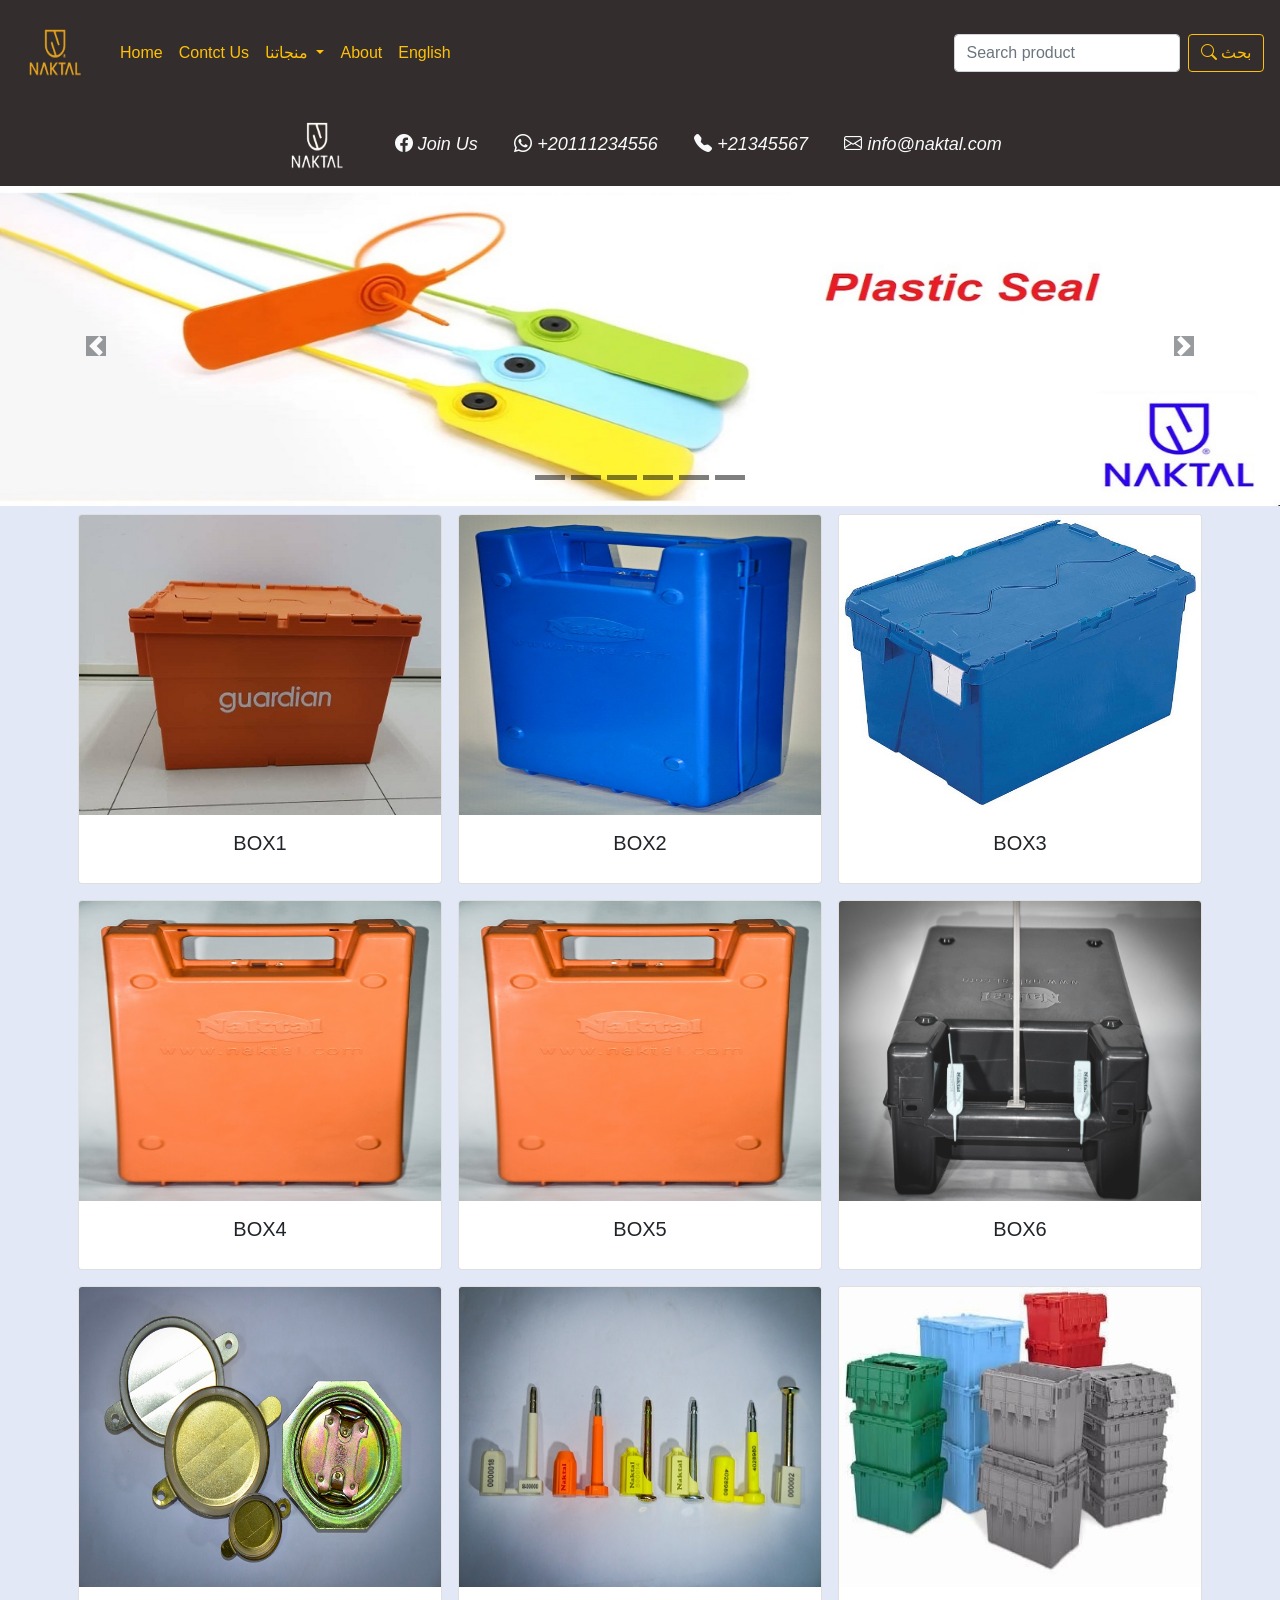
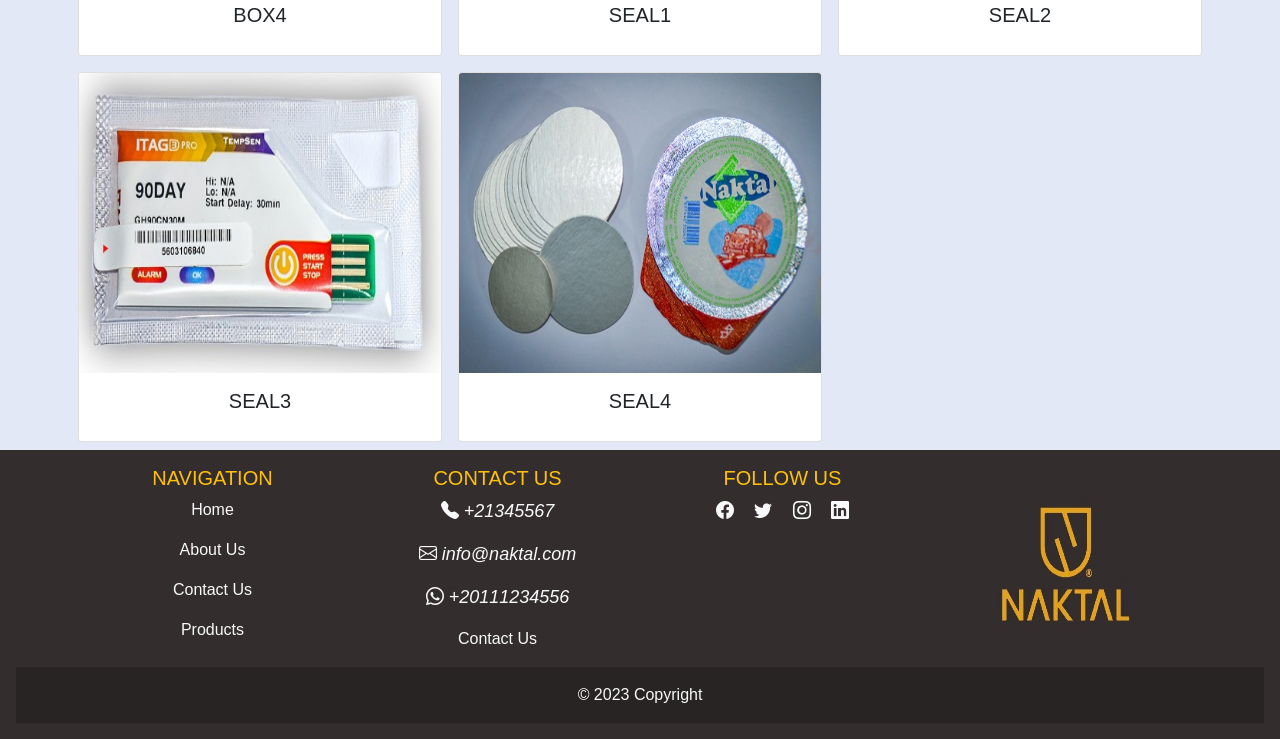
<file: indexA.html>
<!DOCTYPE html>
<html lang="en">
<head>
    <meta charset="UTF-8">
    <meta name="viewport" content="width=device-width, initial-scale=1.0">
    <title>Naktal</title>
    <link rel="stylesheet" href="css/bootstrap.css">
    <link rel="stylesheet" href="https://cdn.jsdelivr.net/npm/bootstrap-icons@1.11.1/font/bootstrap-icons.css">
    <style>
      body
      {
        background-color: #e3e8f6;
      }
      .hide {
        display: none;
        }
      .card {
        transition: 0.3s;
      }
      .card:hover {
        transform: scale(1.1);
      }
    </style>
</head>
<body>

  <nav class="navbar navbar-expand-lg navbar-dark " style="background-color: #332D2D;">
    <a class="navbar-brand text-warning" href="about.html"><img src="images/logo_gold.jpeg" style="height: 80px; width: 80px;"></a>
    <button class="navbar-toggler" type="button" data-toggle="collapse" data-target="#navbarSupportedContent" aria-controls="navbarSupportedContent" aria-expanded="false" aria-label="Toggle navigation">
      <span class="navbar-toggler-icon"></span>
    </button>
  
    <div class="collapse navbar-collapse" id="navbarSupportedContent">
      <ul class="navbar-nav mr-auto">
        <li class="nav-item active">
          <a class="nav-link text-warning" href="#">Home <span class="sr-only">(current)</span></a>
        </li>
        <li class="nav-item">
          <a class="nav-link text-warning" href="contactA.html">Contct Us</a>
        </li>
        <li class="nav-item dropdown">
          <a class="nav-link dropdown-toggle text-warning" href="#" role="button" data-toggle="dropdown" aria-expanded="false">
           منجاتنا
          </a>
          <div class="dropdown-menu bg-dark">
            <a class="dropdown-item text-warning" href="#boxes">Security Boxes</a>
            <a class="dropdown-item text-warning" href="#securitySeals">Security Seals</a>
            <a class="dropdown-item text-warning" href="#securityLabels">Securiy Labels</a>
            <a class="dropdown-item text-warning" href="#temperEvidant">Temper Evidant</a>
            <a class="dropdown-item text-warning" href="#inductionSseals">Induction Sseals</a>
            <a class="dropdown-item text-warning" href="#dataLogger">Data Logger</a>
          </div>
        </li>
        <li class="nav-item">
          <a class="nav-link text-warning" href="aboutA.html">About<span class="sr-only"></span></a>
        </li>
        <li class="nav-item active" style="list-style: none;">
          <a class="nav-link text-warning" href="index.html">English<span class="sr-only"></span></a>
        </li>
      </ul>
      <form class="form-inline my-2 my-lg-0">
          <input class="form-control mr-sm-2" id="search-input" type="search" placeholder="Search product" aria-label="Search">
          <button class="btn btn-outline-warning my-2 my-sm-0" id="search" type="button" ><i class="bi bi-search"></i> بحث</button>
      </form>
    </div>
  </nav>

  <div class="container-fluid text-center" style="background-color: #332D2D;">
    <img src="images/logo_white.jpeg" class="img-reponsive mx-3" style="height: 80px; width: 80px;" >
    <a href="https://www.facebook.com/noon.eg" class="text-decoration-none"><i class="bi bi-facebook text-light mx-3" style="font-size: large;">  Join Us</i></a>
    <i class="bi bi-whatsapp text-light mx-3" style="font-size: large;"> +20111234556</i>
    <i class="bi bi-telephone-fill text-light mx-3" style="font-size: large;"> +21345567</i> 
    <i class="bi bi-envelope text-light mx-3" style="font-size: large;"> info@naktal.com</i>
  </div>

    
  <div id="slide" class="carousel slide text-center" >
    <ol class="carousel-indicators">
      <li data-target="#slide" data-slide-to="0" style="height: 5px; background-color: black;"></li>
      <li data-target="#slide" data-slide-to="1" style="height: 5px; background-color: black;"></li>
      <li data-target="#slide" data-slide-to="2" style="height: 5px; background-color: black;"></li>
      <li data-target="#slide" data-slide-to="3" style="height: 5px; background-color: black;"></li>
      <li data-target="#slide" data-slide-to="4" style="height: 5px; background-color: black;"></li>
      <li data-target="#slide" data-slide-to="5" style="height: 5px; background-color: black;"></li>
    </ol>
    <div class="carousel-inner">
      <div class="carousel-item active">
        <img src="images/n_1.jpeg" alt="" class="img-fluid"  >
      </div>
      <div class="carousel-item ">
        <img src="images/n_2.jpeg" alt="" class="img-fluid"  >
      </div>
      <div class="carousel-item ">
        <img src="images/n_3.jpeg" alt="" class="img-fluid"  >
      </div>
      <div class="carousel-item ">
        <img src="images/n_4.jpeg" alt="" class="img-fluid"  >
      </div>
      <div class="carousel-item ">
        <img src="images/n_5.jpeg" alt="" class="img-fluid"  >
      </div>
      <div class="carousel-item ">
        <img src="images/n_6.jpeg" alt="" class="img-fluid"  >
      </div>
    </div>
    <a href="#slide" class="carousel-control-next" data-slide="next">
      <span class="carousel-control-next-icon bg-dark" ></span>
    </a>
    <a href="#slide" class="carousel-control-prev" style="font-size: large;" data-slide="prev">
      <span class="carousel-control-prev-icon bg-dark" ></span>
    </a>
  </div>
  <div id="products"></div>




  <footer class="text-light text-center p-3" style="background-color: #332D2D;">
    <!-- Grid container -->
    <div class="container">
      <!--Grid row-->
      <div class="row text-center">
        <!--Grid column-->
        <div class="col-md-3">
          <h5 class="text-uppercase text-warning">Navigation</h5>
          <p><a class="text-decoration-none text-light" href="index.html">Home</a></p>
          <p><a class="text-decoration-none text-light" href="about.html">About Us</a></p>
          <p><a class="text-decoration-none text-light" href="contact.html">Contact Us</a></p>
          <p><a class="text-decoration-none text-light" href="index.html#boxes">Products</a></p>
        </div>

        <div class="col-md-3">
          <h5 class="text-uppercase text-warning">Contact Us</h5>
          <p><i class="bi bi-telephone-fill" style="font-size: large;"> +21345567</i></p> 
          <p><i class="bi bi-envelope" style="font-size: large;"> info@naktal.com</i></p>
          <p><i class="bi bi-whatsapp" style="font-size: large;"> +20111234556</i></p>
          <p><a class="text-decoration-none text-light" href="contact.html">Contact Us</a></p>
        </div>

        <div class="col-md-3">
          <h5 class="text-uppercase text-warning">Follow Us</h5>
            <a href="https://www.facebook.com/noon.eg" class="text-decoration-none"><i class="bi bi-facebook text-light mx-2" style="font-size: large;"></i></a>
            <a href="https://twitter.com/" class="text-decoration-none"><i class="bi bi-twitter text-light mx-2" style="font-size: large;"></i></a>
            <a href="https://www.instagram.com/" class="text-decoration-none"><i class="bi bi-instagram text-light mx-2" style="font-size: large;"></i></a>
            <a href="https://www.linkedin.com/" class="text-decoration-none"><i class="bi bi-linkedin text-light mx-2" style="font-size: large;"></i></a>
          </div>
          <div class="col-md-3">
            <img src="images/logo_gold.jpeg" style="height: 200px; width: 200px;">
          </div>

      </div>
      
    </div>

    <div class="text-center p-3" style="background-color: rgba(0, 0, 0, 0.2);">
      © 2023 Copyright
    </div>
  </footer>
    <script src="js/popper.min.js"></script>
    <script src="js/jquery-3.7.1.min.js"></script>
    <script src="js/bootstrap.js"></script>
    <script src="js/script.js"></script>



</body>


</html>
</file>
